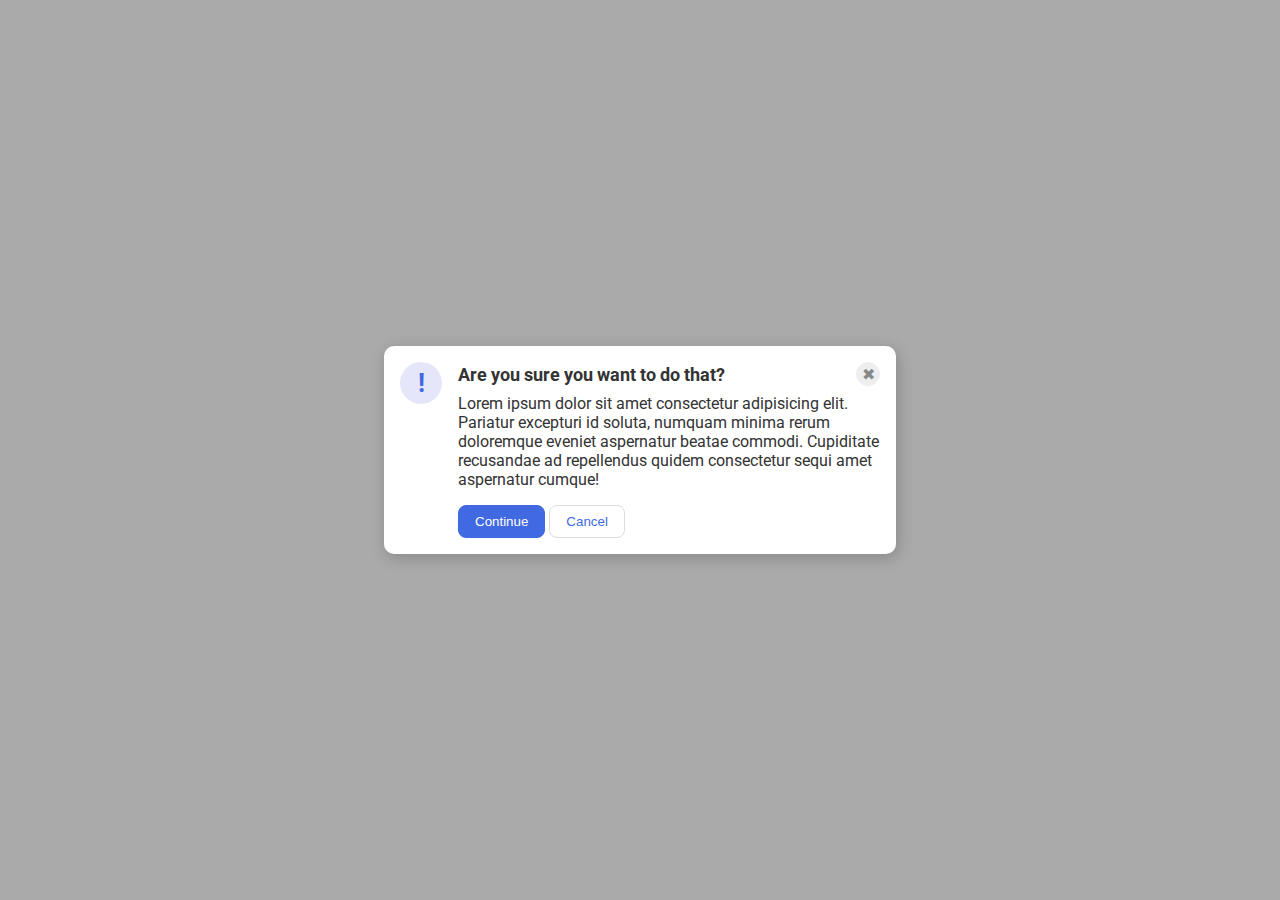
<file: foundations/flex/05-flex-modal/index.html>
<!DOCTYPE html>
<html lang="en">
  <head>
    <meta charset="UTF-8">
    <meta http-equiv="X-UA-Compatible" content="IE=edge">
    <meta name="viewport" content="width=device-width, initial-scale=1.0">
    <link rel="stylesheet" href="style.css">
    <title>Modal</title>
  </head>
  <body>
    <div class="modal">
      <div class="icon">!</div>
      <div class="container">
        <div class="header"> 
          <div class = "headertext">Are you sure you want to do that?</div>
          <button class="close-button">✖</button>
        </div>
        <div class="text">Lorem ipsum dolor sit amet consectetur adipisicing elit. Pariatur excepturi id soluta, numquam minima rerum doloremque eveniet aspernatur beatae commodi. Cupiditate recusandae ad repellendus quidem consectetur sequi amet aspernatur cumque!</div>
        <div class="buttons">
          <button class="continue">Continue</button>
          <button class="cancel">Cancel</button>
      
        </div>
      </div>
    </div>
  </body>
</html>
</file>
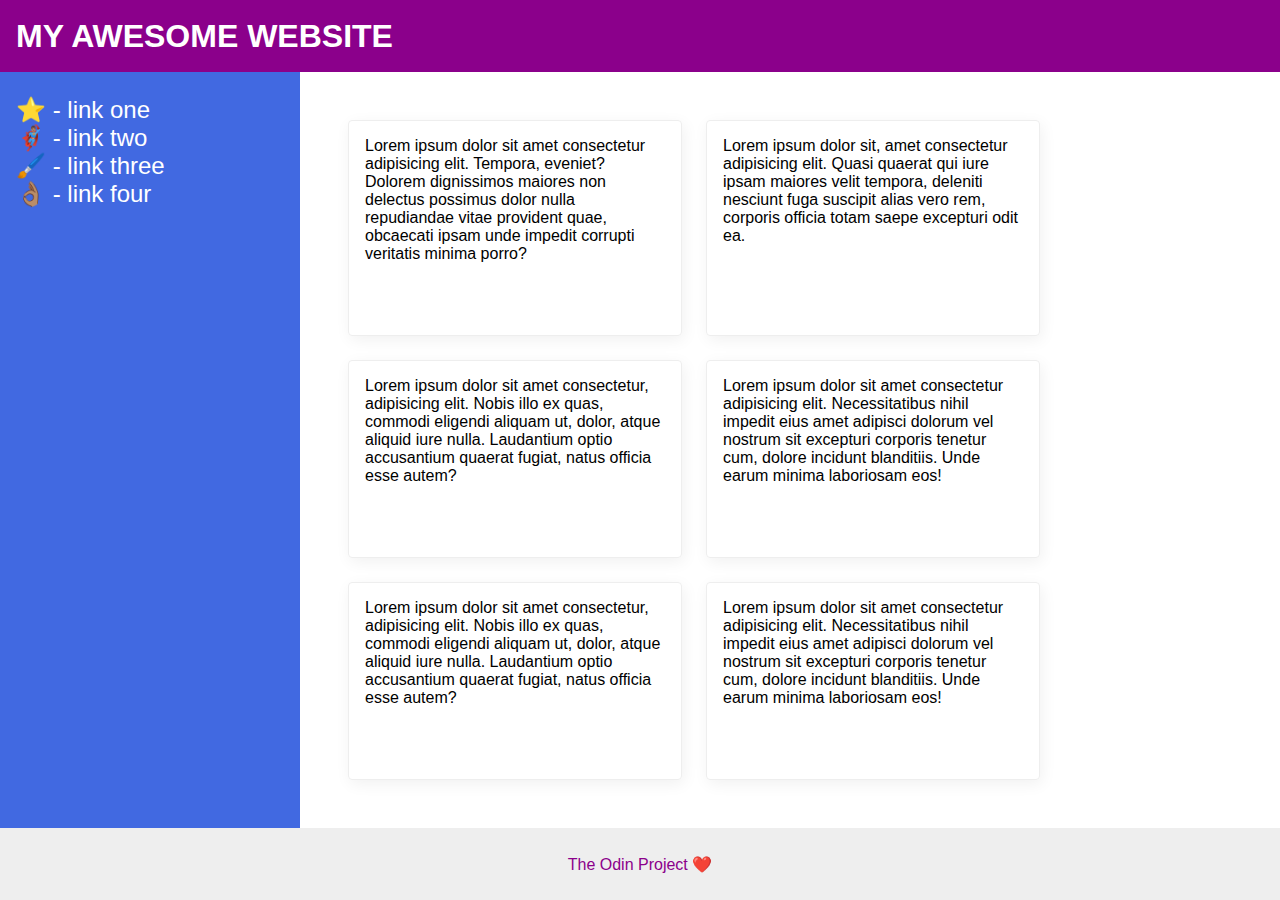
<file: foundations/flex/07-flex-layout-2/index.html>
<!DOCTYPE html>
<html lang="en">
  <head>
    <meta charset="UTF-8">
    <meta http-equiv="X-UA-Compatible" content="IE=edge">
    <meta name="viewport" content="width=device-width, initial-scale=1.0">
    <title>The Holy Grail</title>
    <link rel="stylesheet" href="style.css">
  </head>
  <body>
    <div class="header">
      <div>MY AWESOME WEBSITE</div>
    </div>
    <div class="main">
      <div class="sidebar">
        <ul>
          <li><a href="#">⭐ - link one</a></li>
          <li><a href="#">🦸🏽‍♂️ - link two</a></li>
          <li><a href="#">🖌️ - link three</a></li>
          <li><a href="#">👌🏽 - link four</a></li>
        </ul>
      </div>
      <div class="content">
        <div class="card">Lorem ipsum dolor sit amet consectetur adipisicing elit. Tempora, eveniet? Dolorem dignissimos maiores non delectus possimus dolor nulla repudiandae vitae provident quae, obcaecati ipsam unde impedit corrupti veritatis minima porro?</div>
        <div class="card">Lorem ipsum dolor sit, amet consectetur adipisicing elit. Quasi quaerat qui iure ipsam maiores velit tempora, deleniti nesciunt fuga suscipit alias vero rem, corporis officia totam saepe excepturi odit ea.</div>
        <div class="card">Lorem ipsum dolor sit amet consectetur, adipisicing elit. Nobis illo ex quas, commodi eligendi aliquam ut, dolor, atque aliquid iure nulla. Laudantium optio accusantium quaerat fugiat, natus officia esse autem?</div>
        <div class="card">Lorem ipsum dolor sit amet consectetur adipisicing elit. Necessitatibus nihil impedit eius amet adipisci dolorum vel nostrum sit excepturi corporis tenetur cum, dolore incidunt blanditiis. Unde earum minima laboriosam eos!</div>
        <div class="card">Lorem ipsum dolor sit amet consectetur, adipisicing elit. Nobis illo ex quas, commodi eligendi aliquam ut, dolor, atque aliquid iure nulla. Laudantium optio accusantium quaerat fugiat, natus officia esse autem?</div>
        <div class="card">Lorem ipsum dolor sit amet consectetur adipisicing elit. Necessitatibus nihil impedit eius amet adipisci dolorum vel nostrum sit excepturi corporis tenetur cum, dolore incidunt blanditiis. Unde earum minima laboriosam eos!</div>
      </div>
    </div>
    <div class="footer">
      <div class="footer-text">The Odin Project ❤️</div>
    </div>
  </body>
</html>
</file>
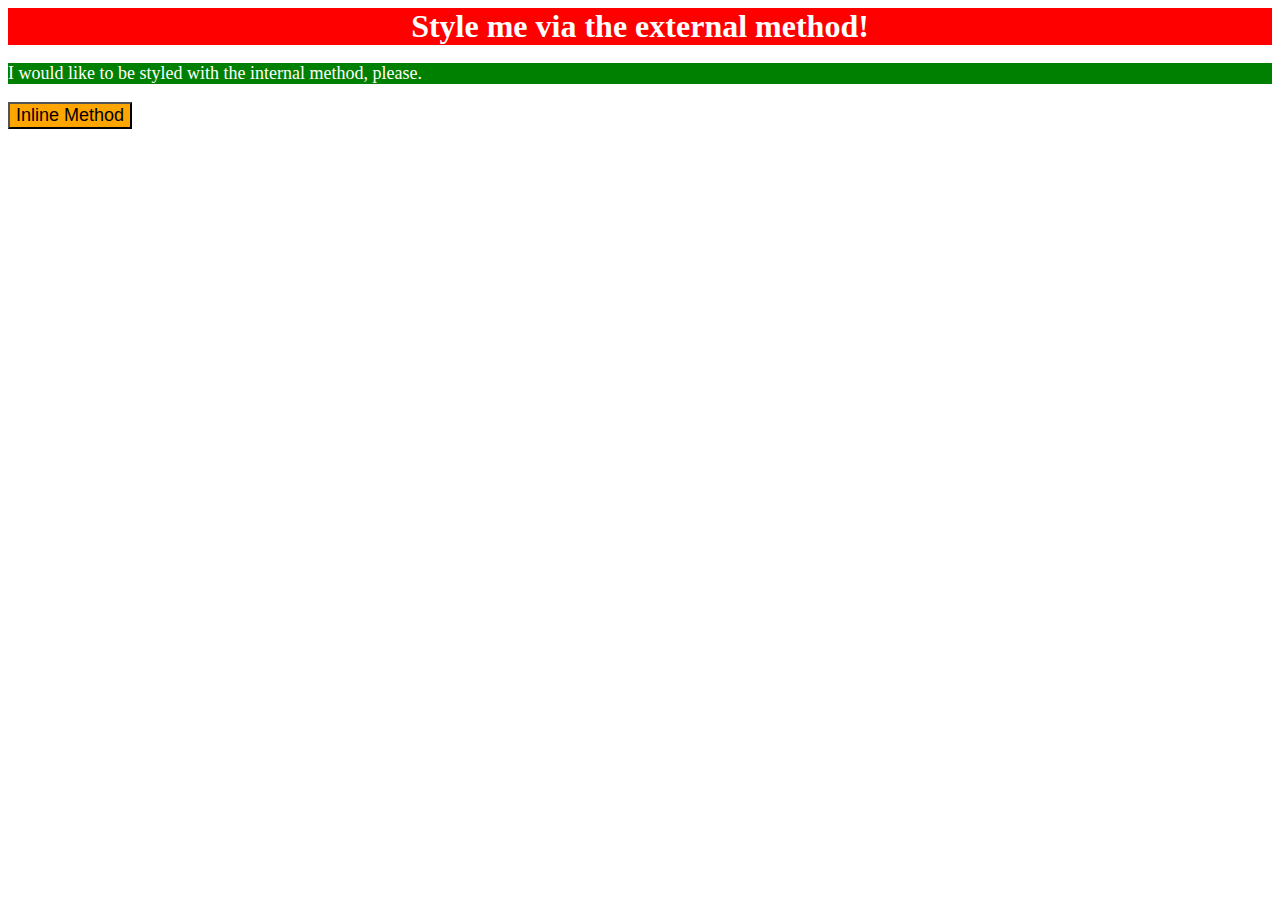
<file: foundations/intro-to-css/01-css-methods/index.html>
<!DOCTYPE html>
<html lang="en">
  <head>
    <meta charset="UTF-8">
    <meta http-equiv="X-UA-Compatible" content="IE=edge">
    <meta name="viewport" content="width=device-width, initial-scale=1.0">
    <link rel="stylesheet" href="styles.css">
    <style>
      p {
        color: white;
        background-color: green;
        font-size: 18px;
      }
    </style>
    <title>Methods for Adding CSS</title>
  </head>
  <body>
    <div>Style me via the external method!</div>
    <p>I would like to be styled with the internal method, please.</p>
    <button style="background-color: orange; font-size: 18px">Inline Method</button>
  </body>
</html>
</file>
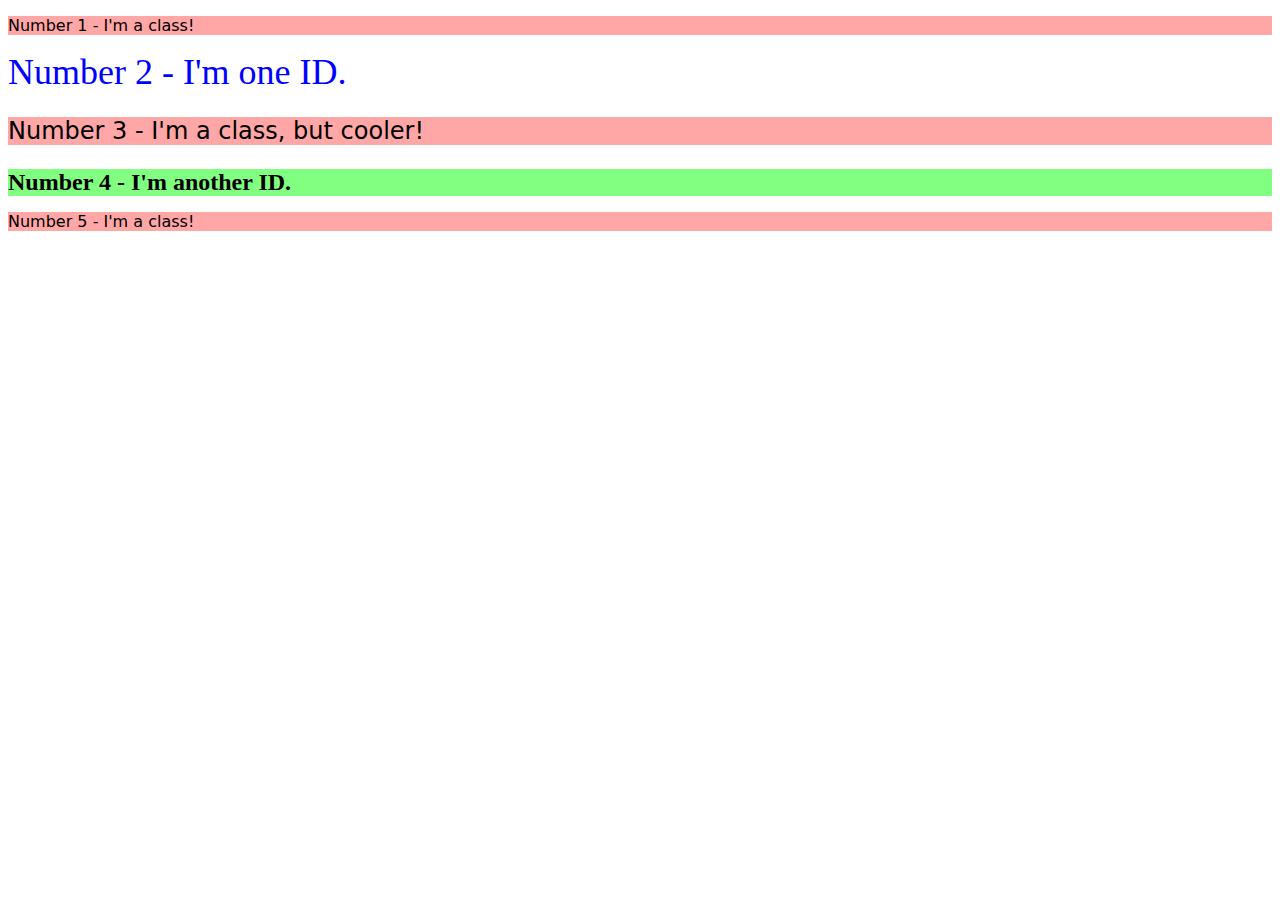
<file: foundations/intro-to-css/02-class-id-selectors/index.html>
<!DOCTYPE html>
<html lang="en">
  <head>
    <meta charset="UTF-8">
    <meta http-equiv="X-UA-Compatible" content="IE=edge">
    <meta name="viewport" content="width=device-width, initial-scale=1.0">
    <title>Class and ID Selectors</title>
    <link rel="stylesheet" href="style.css">
  </head>
  <body>
    <p class="odd">Number 1 - I'm a class!</p>
    <div id="two">Number 2 - I'm one ID.</div>
    <p class="odd" id="three">Number 3 - I'm a class, but cooler!</p>
    <div id="four">Number 4 - I'm another ID.</div>
    <p class="odd">Number 5 - I'm a class!</p>
  </body>
</html>
</file>
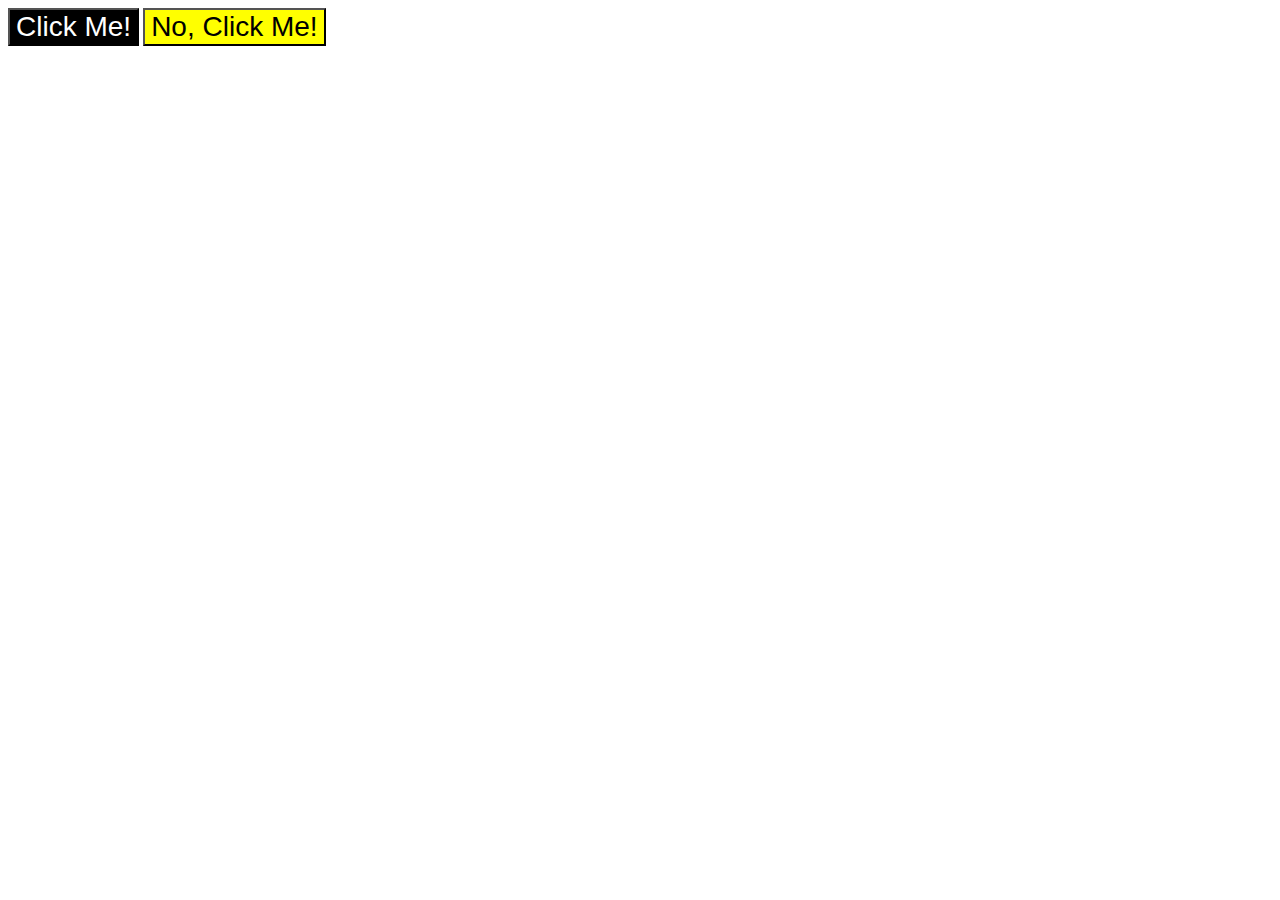
<file: foundations/intro-to-css/03-grouping-selectors/index.html>
<!DOCTYPE html>
<html lang="en">
  <head>
    <meta charset="UTF-8">
    <meta http-equiv="X-UA-Compatible" content="IE=edge">
    <meta name="viewport" content="width=device-width, initial-scale=1.0">
    <title>Grouping Selectors</title>
    <link rel="stylesheet" href="style.css">
  </head>
  <body>
    <button class="first">Click Me!</button>
    <button class="second">No, Click Me!</button>
  </body>
</html>
</file>
<file: foundations/flex/05-flex-modal/style.css>
@import url('https://fonts.googleapis.com/css2?family=Roboto:wght@400;700&display=swap');

html, body {
  height: 100%;
}

body {
  font-family: Roboto, sans-serif;
  margin: 0;
  background: #aaa;
  color: #333;
  /* I'll give you this one for free lol */
  display: flex;
  align-items: center;
  justify-content: center;
}

.modal {
  background: white;
  width: 480px;
  border-radius: 10px;
  box-shadow: 2px 4px 16px rgba(0,0,0,.2);
  display: flex;
  padding: 16px;
  gap: 16px;
}

.icon {
  color: royalblue;
  font-size: 26px;
  font-weight: 700;
  background: lavender;
  width: 42px;
  height: 42px;
  border-radius: 50%;
  display: flex;
  align-items: center;
  justify-content: center;
  /* align-self: stretch; */
  flex-shrink: 0;
}

.container {
  display: flex;
  flex-direction: column;
  gap: 8px;
}

.header {
  font-weight: 700;
  font-size: 18px;
  display: flex;
  /* align-items: flex-start; */
  align-items: center;
}

.text {
  margin-bottom: 8px;
}


.close-button {
  background: #eee;
  border-radius: 50%;
  color: #888;
  font-weight: 400;
  font-size: 16px;
  height: 24px;
  width: 24px;
  display: flex;
  align-items: center;
  justify-content: center;
  border: 1px solid #eee;
  padding: 0;
  margin-left: auto;
}

button {
  cursor: pointer;
  padding: 8px 16px;
  border-radius: 8px;
}

button.continue {
  background: royalblue;
  border: 1px solid royalblue;
  color: white;
}

button.cancel {
  background: white;
  border: 1px solid #ddd;
  color: royalblue;
}
</file>
<file: foundations/flex/07-flex-layout-2/style.css>
body {
  font-family: -apple-system, BlinkMacSystemFont, 'Segoe UI', Roboto, Oxygen, Ubuntu, Cantarell, 'Open Sans', 'Helvetica Neue', sans-serif;
  margin: 0;
  min-height: 100vh;
  display: flex;
  flex-direction: column;
}

.header, .footer {
  display: flex;
  align-items: center;
}

.header {
  height: 72px;
  background: darkmagenta;
  color: white;
  font-size: 32px;
  font-weight: 900;
  padding-left: 16px;
}

.footer {
  height: 72px;
  background: #eee;
  color: darkmagenta;
  justify-content: center;
}

.main {
  display: flex;
  flex: 1;
}

.sidebar {
  width: 300px;
  background: royalblue;
  box-sizing: border-box;
  flex-shrink: 0;
}

.sidebar ul {
  list-style-type: none;
  /* display: flex;
  flex-direction: column; */
  padding: 0 16px;
  text-align: left;
  font-size: 24px;
}

.sidebar a {
  text-decoration: none;
  color: white;
}

.content {
  display: flex;
  flex-flow: row wrap;
  /* justify-content: start; */
  padding: 48px;
  gap: 24px;
}

.card {
  border: 1px solid #eee;
  box-shadow: 2px 4px 16px rgba(0,0,0,.06);
  border-radius: 4px;
  flex-basis: 300px;
  padding: 16px;
}
</file>
<file: foundations/intro-to-css/01-css-methods/styles.css>
/* styles.css */

div {
  color: white;
  background-color: red;
  font-size: 32px;
  font-weight: 700; /* bold */
  text-align: center;
}
</file>
<file: foundations/intro-to-css/02-class-id-selectors/style.css>
/* style.css */

.odd {
  background-color: #ffa7a7;
  font-family: Verdana, "DejaVu Sans", sans-serif;
}

#two {
  color: rgb(0, 0, 255);
  font-size: 36px;
}

#three {
  font-size: 24px;
}

#four {
  background-color: hsl(120, 100%, 75%);
  font-size: 24px;
  font-weight: 700; /* bold */
}
</file>
<file: foundations/intro-to-css/03-grouping-selectors/style.css>
/* style.css */

.first, 
.second {
  font-size: 28px;
  font-family: Helvetica, "Times New Roman", sans-serif;
}

.first {
  background-color: #000000;
  color: #FFFFFF;
}

.second {
  background-color: #ffff00;
}
</file>
